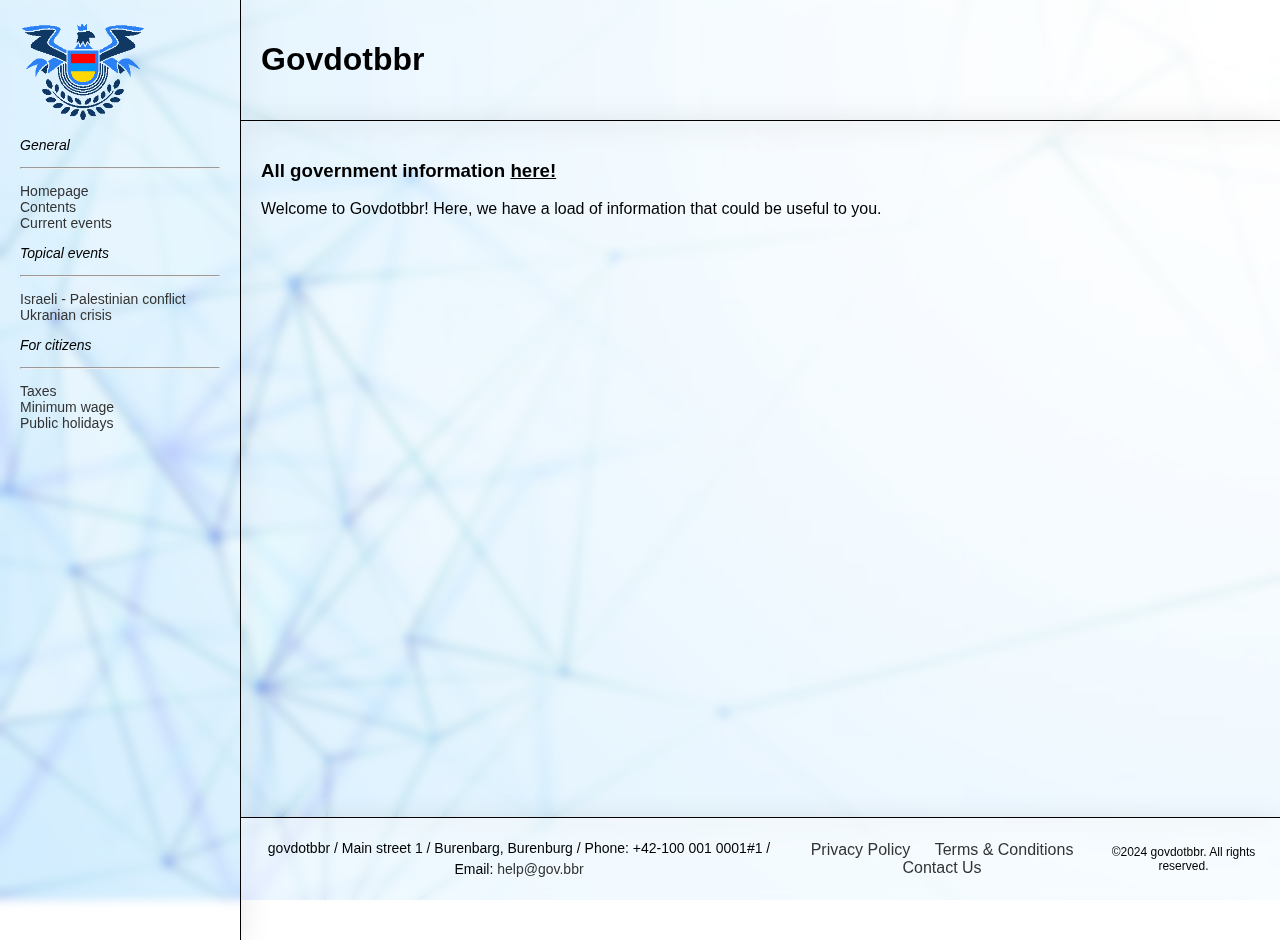
<file: website/index.html>
<!DOCTYPE html>
<html lang="en">
<head>
    <meta charset="UTF-8">
    <meta name="viewport" content="width=device-width, initial-scale=1.0">
    <title>Govdotbbr</title>
    <link rel="stylesheet" href="style.css">
    <link rel="icon" type="image/x-icon" href="images/favicon.ico">
</head>
<body class="page">
    <div id="nav-container"></div>
    <section>
    <header>
        <div class="menu-toggle">&#9776;</div>
        <h1>Govdotbbr</h1>
    </header>
    <article>
        <h3>All government information <u>here!</u></h3>
        <p>Welcome to Govdotbbr! Here, we have a load of information that could be useful to you.</p>
    </article>
    <footer>
        <div class="container">
            <div class="contact-info">
                <p>govdotbbr / Main street 1 / Burenbarg, Burenburg / Phone: +42-100 001 0001#1 / Email: <a href="mailto:help@gov.bbr">help@gov.bbr</a>
                </p>
            </div>
        </div>
        <div class="footer-links">
            <ul>
                <li><a href="privacy.html">Privacy Policy</a></li>
                <li><a href="terms.html">Terms & Conditions</a></li>
                <li><a href="contact.html">Contact Us</a></li>
            </ul>
        </div>
        <div class="copyright"><p>&copy;<span id="year">2024</span> govdotbbr. All rights reserved.</p></div>
    </footer>
  </section>
  <script src="script.js"></script>
</body>
</html>
</file>
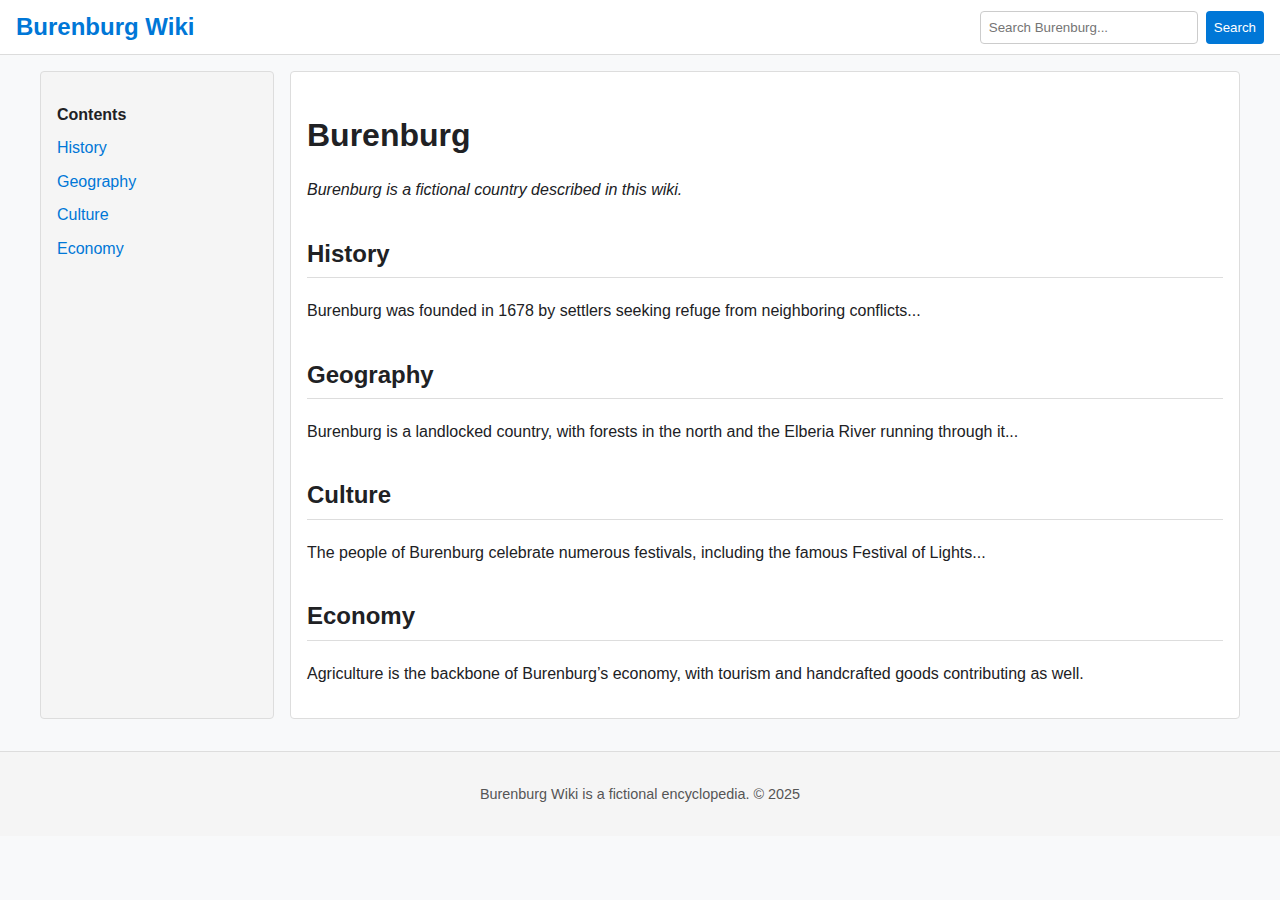
<file: wiki/index.html>
<!DOCTYPE html>
<html lang="en">
<head>
    <meta charset="UTF-8">
    <meta name="viewport" content="width=device-width, initial-scale=1.0">
    <title>Burenburg - Wikipedia</title>
    <link rel="stylesheet" href="styles.css">
</head>
<body>
    <header id="top-header">
        <div class="header-content">
            <a href="#" id="wiki-logo">Burenburg Wiki</a>
            <div class="search-container">
                <input type="text" placeholder="Search Burenburg..." id="search-box">
                <button id="search-button">Search</button>
            </div>
        </div>
    </header>

    <div class="layout">
        <aside class="sidebar">
            <h2>Contents</h2>
            <ul>
                <li><a href="#history">History</a></li>
                <li><a href="#geography">Geography</a></li>
                <li><a href="#culture">Culture</a></li>
                <li><a href="#economy">Economy</a></li>
            </ul>
        </aside>

        <main class="content">
            <h1>Burenburg</h1>
            <p><i>Burenburg is a fictional country described in this wiki.</i></p>
            
            <section id="history">
                <h2>History</h2>
                <p>Burenburg was founded in 1678 by settlers seeking refuge from neighboring conflicts...</p>
            </section>

            <section id="geography">
                <h2>Geography</h2>
                <p>Burenburg is a landlocked country, with forests in the north and the Elberia River running through it...</p>
            </section>

            <section id="culture">
                <h2>Culture</h2>
                <p>The people of Burenburg celebrate numerous festivals, including the famous Festival of Lights...</p>
            </section>

            <section id="economy">
                <h2>Economy</h2>
                <p>Agriculture is the backbone of Burenburg’s economy, with tourism and handcrafted goods contributing as well.</p>
            </section>
        </main>
    </div>

    <footer>
        <p>Burenburg Wiki is a fictional encyclopedia. &copy; 2025</p>
    </footer>
</body>
</html>
</file>
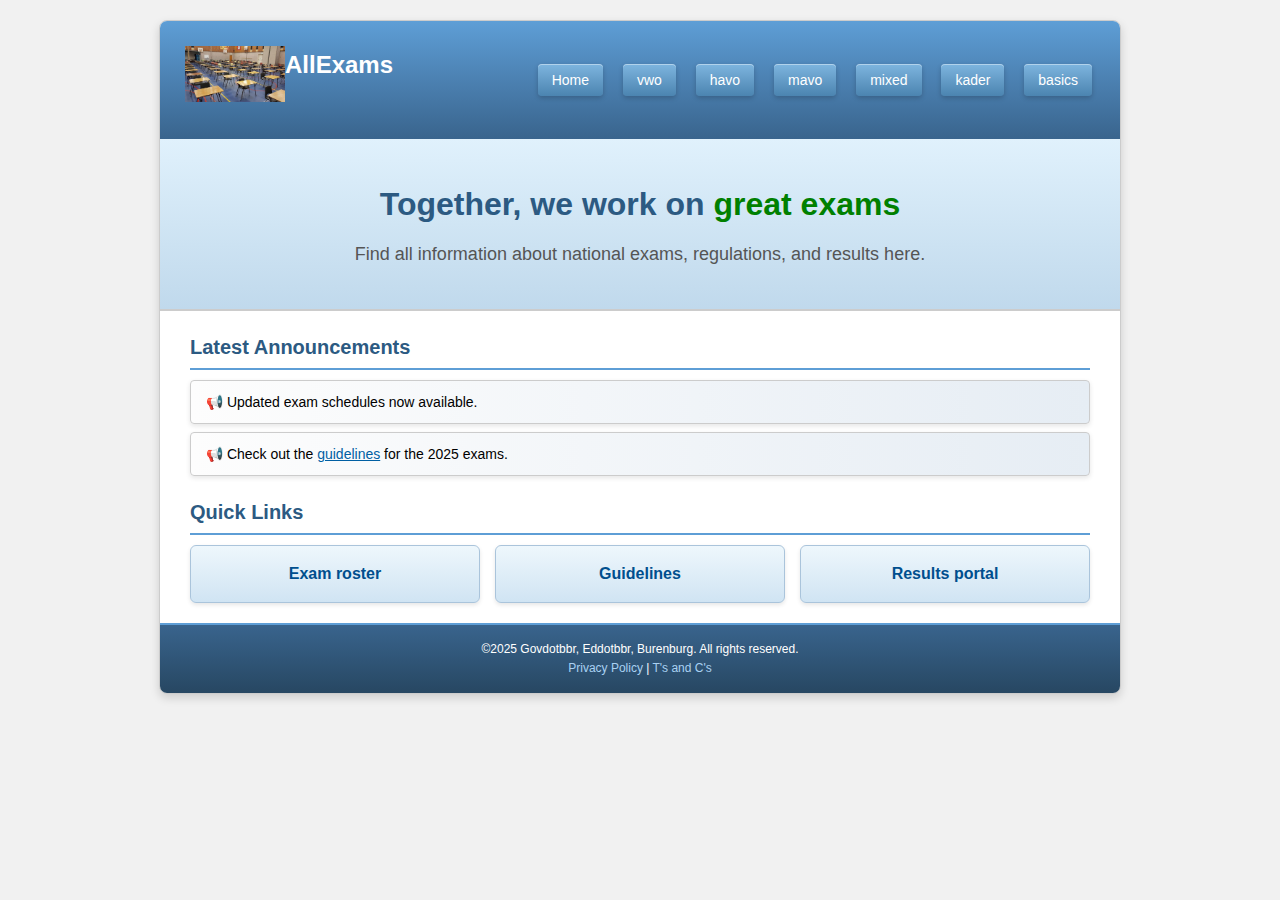
<file: eddotbbr/allexams/index.html>
<!DOCTYPE html>
<html lang="en">
<head>
    <meta charset="UTF-8">
    <meta name="viewport" content="width=device-width, initial-scale=1.0">
    <meta name="description" content="Burenburg Examination Portal">
    <title>AllExams</title>
    <link rel="stylesheet" href="style.css">
</head>
<body>
    <div class="container">
        <header class="header">
            <div class="logo"><a href="index.html"><img src="logo.png" width="100px"></a>AllExams</div>
            <nav class="navbar">
                <a href="index.html">Home</a>
                <a href="vwo.html">vwo</a>
                <a href="havo.html">havo</a>
                <a href="mavo.html">mavo</a>
                <a href="mixed.html">mixed</a>
                <a href="kader.html">kader</a>
                <a href="basics.html">basics</a>
            </nav>
        </header>
        <div class="hero">
            <h1>Together, we work on <b style="color: green;">great exams</b></h1>
            <p>Find all information about national exams, regulations, and results here.</p>
        </div>

        <main>
            <section id="announcements">
                <h2>Latest Announcements</h2>
                <ul>
                    <li>📢 Updated exam schedules now available.</li>
                    <li>📢 Check out the <a href="guidelines.html">guidelines</a> for the 2025 exams.</li>
                </ul>
            </section>

            <section id="quick-links">
                <h2>Quick Links</h2>
                <div class="link-boxes">
                    <div class="link-box"><a href="schedule.html">Exam roster</a></div>
                    <div class="link-box"><a href="guidelines.html">Guidelines</a></div>
                    <div class="link-box"><a href="results.html">Results portal</a></div>
                </div>
            </section>
        </main>
        <footer>
            <p>©2025 Govdotbbr, Eddotbbr, Burenburg. All rights reserved.</p>
            <p><a href="privacy.html">Privacy Policy</a> | <a href="#terms">T's and C's</a></p>
        </footer>
    </div>
</body>
</html>
</file>
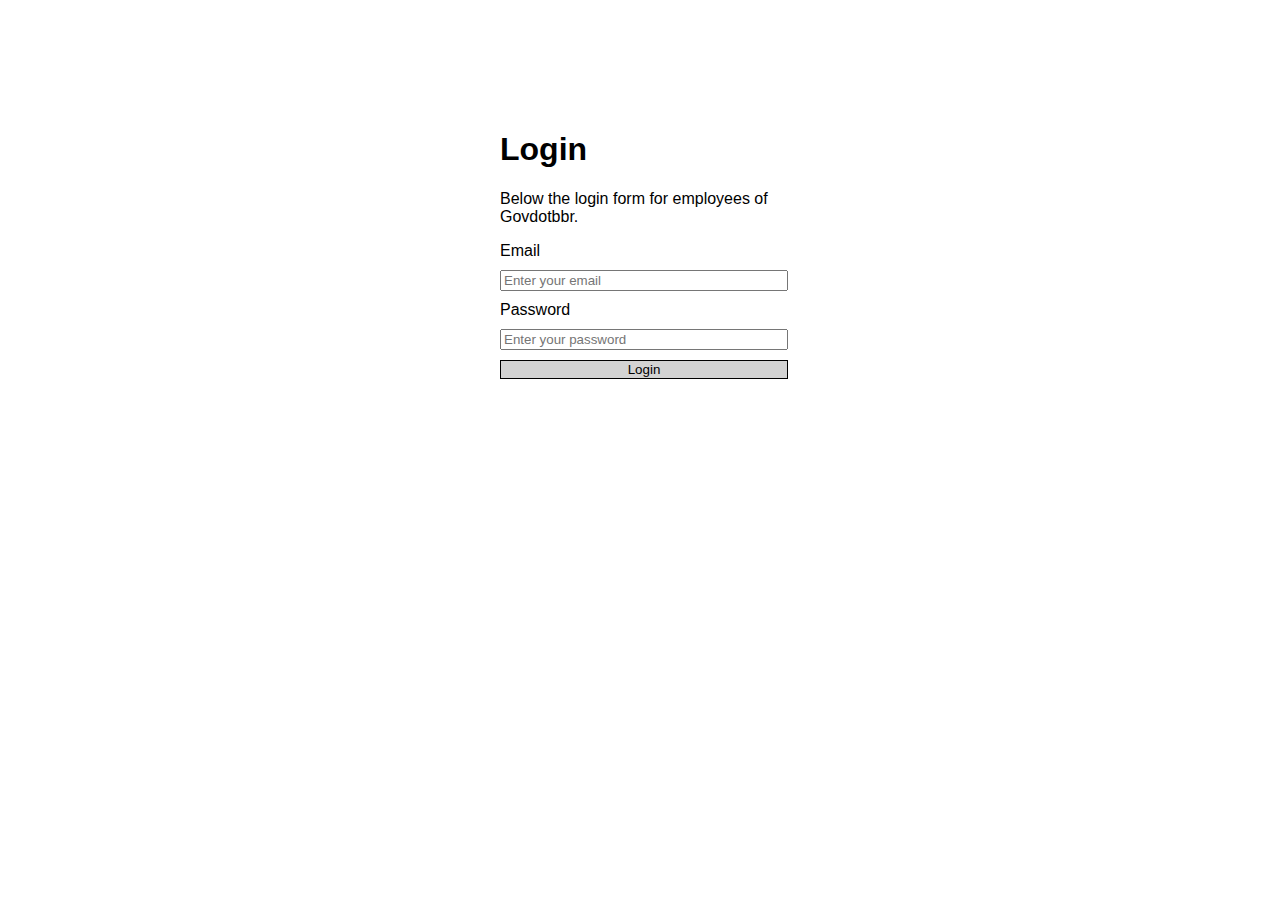
<file: website/portal/index.html>
<!DOCTYPE html>
<html lang="en">
<head>
    <meta charset="UTF-8">
    <meta name="viewport" content="width=device-width, initial-scale=1.0">
    <title>Login / Portal / Govdotbbr</title>
    <link rel="stylesheet" href="login.css">
    <link rel="icon" href="SharePoint_2013_23472.ico" type="image/x-icon">
</head>
<body>
    <div class="login-container">
        <h1>Login</h1>
        <p>Below the login form for employees of Govdotbbr.</p>
        <form id="loginForm">
            <label for="email">Email</label>
            <input type="text" id="email" name="email" placeholder="Enter your email" required>
            
            <label for="password">Password</label>
            <input type="password" id="password" name="password" placeholder="Enter your password" required>
            
            <button type="submit">Login</button>
            <p id="errorMessage"></p>
        </form>
    </div>

    <script>
        const form = document.getElementById('loginForm');
        const errorMessage = document.getElementById('errorMessage');

        form.addEventListener('submit', function(event) {
            event.preventDefault(); // Prevent form submission

            const email = document.getElementById('email').value;
            const password = document.getElementById('password').value;

            if (email === 'dgray@gov.bbr' && password === 'DanielG1!') {
                window.location.href = 'index1.html'; // Redirect to portal
            } else {
                errorMessage.textContent = 'Invalid email or password!';
            }
        });
    </script>
</body>
</html>
</file>
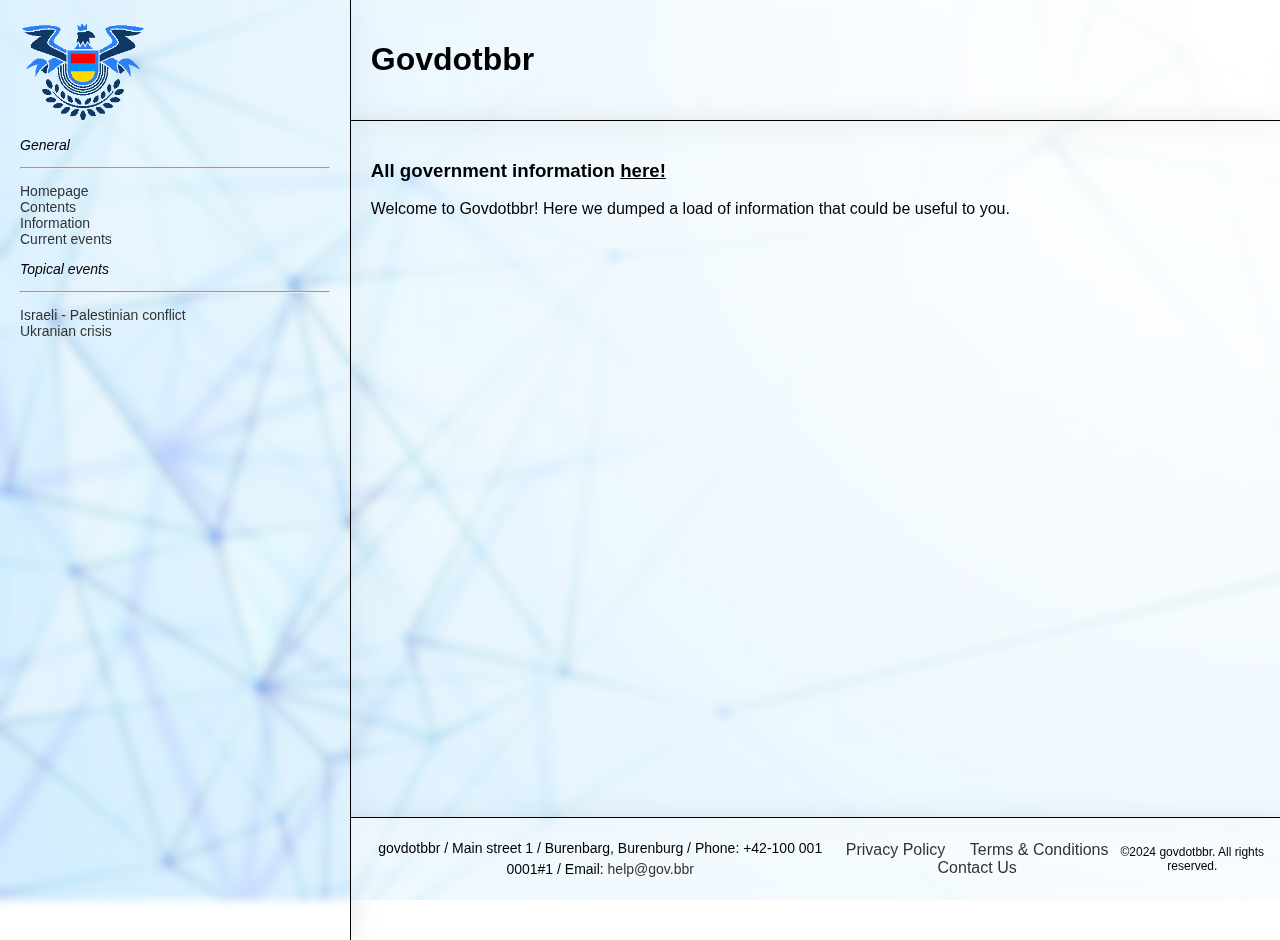
<file: website/contents.html>
<!DOCTYPE html>
<html lang="en">
<head>
    <meta charset="UTF-8">
    <meta name="viewport" content="width=device-width, initial-scale=1.0">
    <title>Contents - Govdotbbr</title>
    <link rel="stylesheet" href="style.css">
    <link rel="icon" type="image/x-icon" href="images/favicon.ico">
</head>
<body class="page">
  <nav id="nav">
    <a href="index.html"><img src="images/icon.png" width="126" height="100"></a>
    <div class="navsec">
        <p>General</p>
        <hr>
    </div>
    <ul>
        <li><a href="index.html">Homepage</a></li>
        <li><a href="contents.html">Contents</a></li>
        <li><a href="info.html">Information</a></li>
        <li><a href="events.html">Current events</a></li>
    </ul>
    <div class="navsec">
        <p>Topical events</p>
        <hr>
    </div>
    <ul>
        <li><a href="topicalevents/israelpalestine.html">Israeli - Palestinian conflict</a></li>
        <li><a href="topicalevents/ukrainerussia.html">Ukranian crisis</a></li>
    </ul>
  </nav>
  <section>
    <header>
        <div class="menu-toggle">&#9776;</div>
        <h1>Govdotbbr</h1>
    </header>
    <article>
        <h3>All government information <u>here!</u></h3>
        <p>Welcome to Govdotbbr! Here we dumped a load of information that could be useful to you.</p>
    </article>
    <footer>
        <div class="container">
            <div class="contact-info">
                <p>govdotbbr / Main street 1 / Burenbarg, Burenburg / Phone: +42-100 001 0001#1 / Email: <a href="mailto:help@gov.bbr">help@gov.bbr</a>
                </p>
            </div>
        </div>
        <div class="footer-links">
            <ul>
                <li><a href="privacy.html">Privacy Policy</a></li>
                <li><a href="terms.html">Terms & Conditions</a></li>
                <li><a href="contact.html">Contact Us</a></li>
            </ul>
        </div>
        <div class="copyright"><p>&copy;<span id="year">2024</span> govdotbbr. All rights reserved.</p></div>
    </footer>
  </section>
  <script src="script.js"></script>
</body>
</html>
</file>
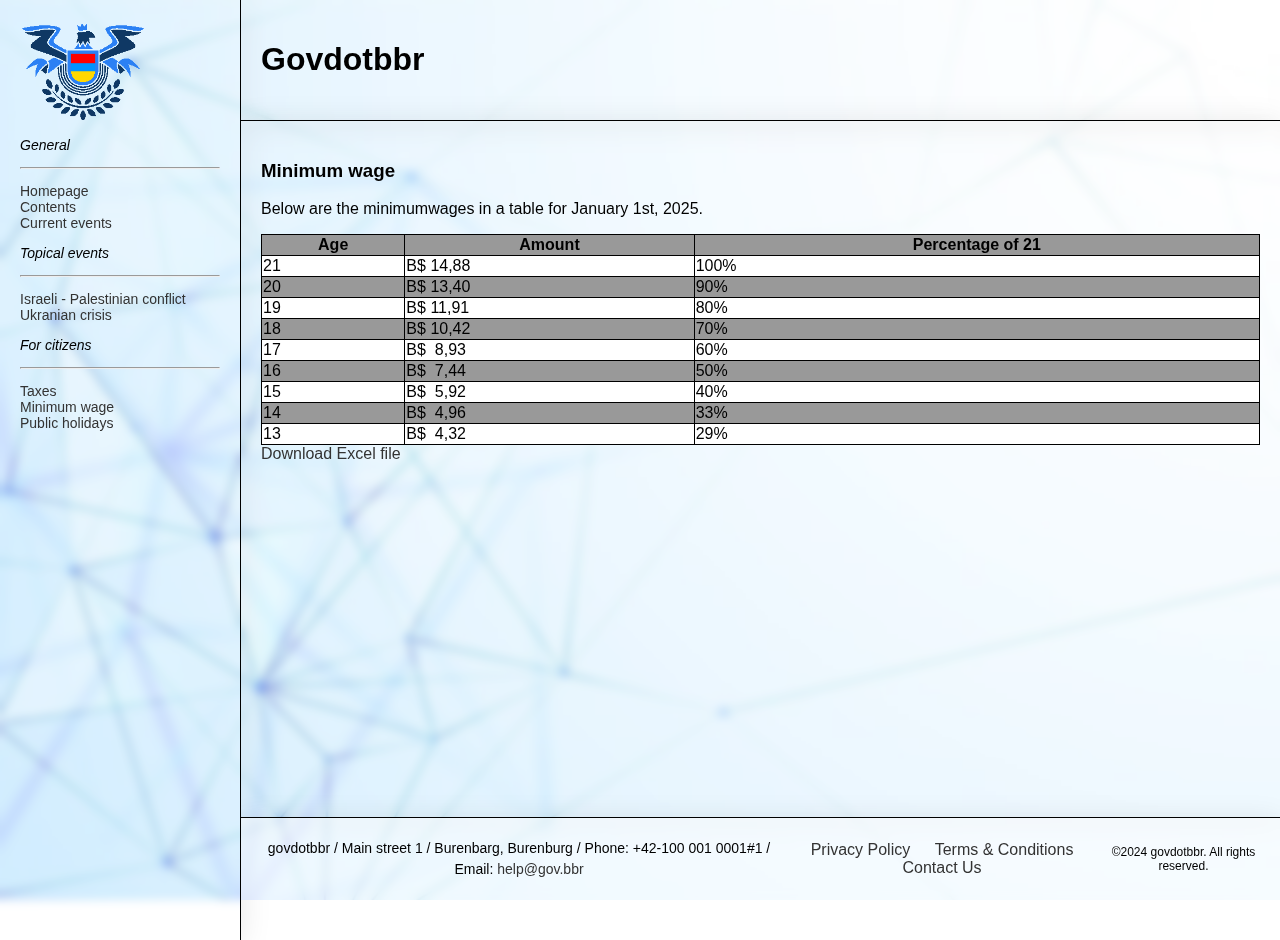
<file: website/minimumwage.html>
<!DOCTYPE html>
<html lang="en">
<head>
    <meta charset="UTF-8">
    <meta name="viewport" content="width=device-width, initial-scale=1.0">
    <title>Minimum wage / Govdotbbr</title>
    <link rel="stylesheet" href="style.css">
    <link rel="icon" type="image/x-icon" href="images/favicon.ico">
</head>
<body class="page">
  <div id="nav-container"></div>
  <section>
    <header>
        <div class="menu-toggle">&#9776;</div>
        <h1>Govdotbbr</h1>
    </header>
    <article>
        <h3>Minimum wage</h3>
        <p>Below are the minimumwages in a table for January 1st, 2025.</p>
        <table><thead>
            <tr>
              <th>Age</th>
              <th>Amount</th>
              <th>Percentage of 21</th>
            </tr></thead>
          <tbody>
            <tr>
              <td>21</td>
              <td>B$&nbsp;14,88 </td>
              <td>100%</td>
            </tr>
            <tr>
              <td>20</td>
              <td>B$&nbsp;13,40 </td>
              <td>90%</td>
            </tr>
            <tr>
              <td>19</td>
              <td>B$&nbsp;11,91 </td>
              <td>80%</td>
            </tr>
            <tr>
              <td>18</td>
              <td>B$&nbsp;10,42 </td>
              <td>70%</td>
            </tr>
            <tr>
              <td>17</td>
              <td>B$&nbsp;&nbsp;8,93 </td>
              <td>60%</td>
            </tr>
            <tr>
              <td>16</td>
              <td>B$&nbsp;&nbsp;7,44 </td>
              <td>50%</td>
            </tr>
            <tr>
              <td>15</td>
              <td>B$&nbsp;&nbsp;5,92 </td>
              <td>40%</td>
            </tr>
            <tr>
              <td>14</td>
              <td>B$&nbsp;&nbsp;4,96 </td>
              <td>33%</td>
            </tr>
            <tr>
              <td>13</td>
              <td>B$&nbsp;&nbsp;4,32 </td>
              <td>29%</td>
            </tr>
          </tbody>
          </table>
          <a href="../minwage.xlsx" download>Download Excel file</a>
    </article>
    <footer>
        <div class="container">
            <div class="contact-info">
                <p>govdotbbr / Main street 1 / Burenbarg, Burenburg / Phone: +42-100 001 0001#1 / Email: <a href="mailto:help@gov.bbr">help@gov.bbr</a>
                </p>
            </div>
        </div>
        <div class="footer-links">
            <ul>
                <li><a href="privacy.html">Privacy Policy</a></li>
                <li><a href="terms.html">Terms & Conditions</a></li>
                <li><a href="contact.html">Contact Us</a></li>
            </ul>
        </div>
        <div class="copyright"><p>&copy;<span id="year">2024</span> govdotbbr. All rights reserved.</p></div>
    </footer>
  </section>
  <script src="script.js"></script>
</body>
</html>
</file>
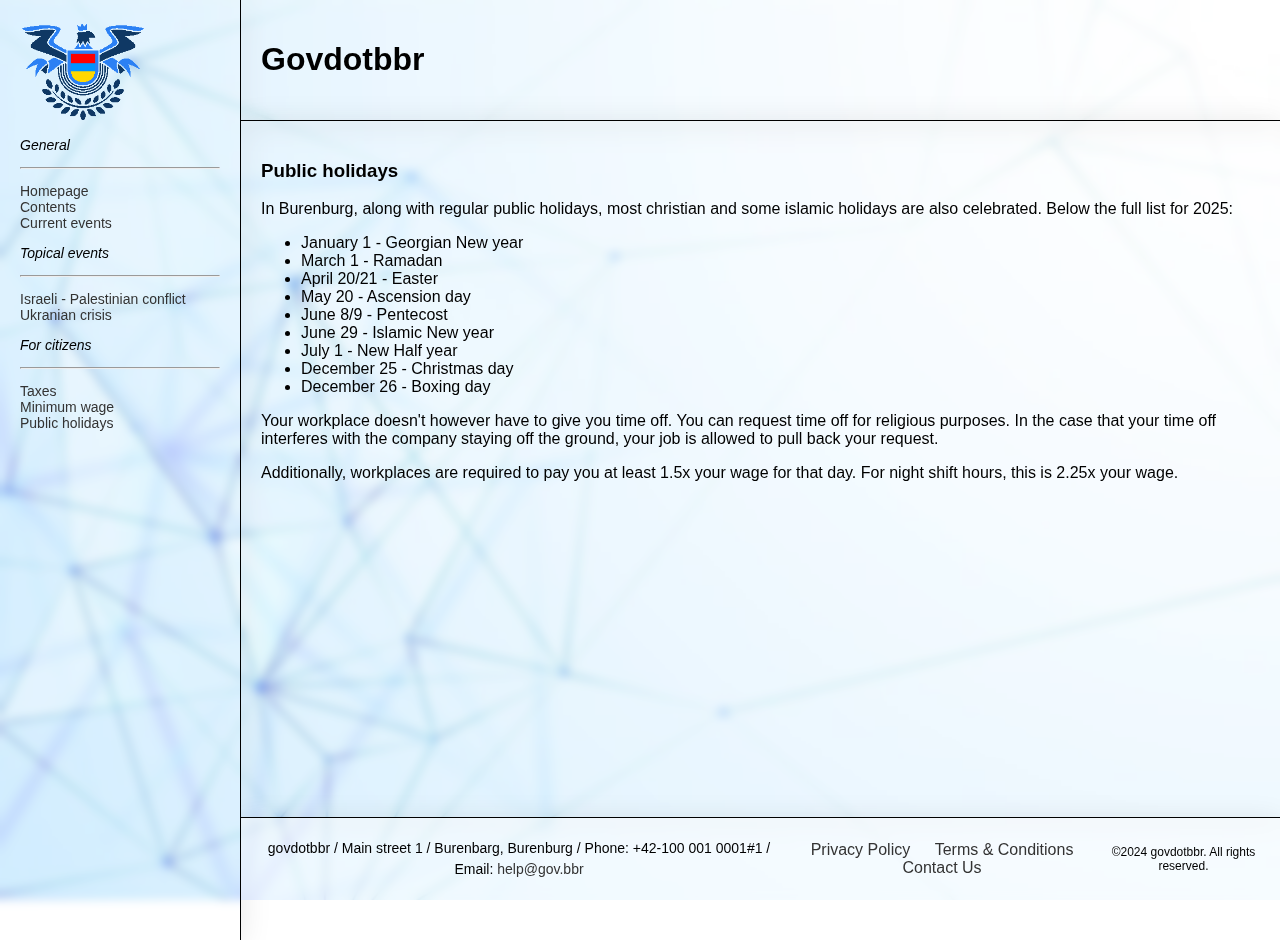
<file: website/publicholidays.html>
<!DOCTYPE html>
<html lang="en">
<head>
    <meta charset="UTF-8">
    <meta name="viewport" content="width=device-width, initial-scale=1.0">
    <title>Public holidays / Govdotbbr</title>
    <link rel="stylesheet" href="style.css">
    <link rel="icon" type="image/x-icon" href="images/favicon.ico">
</head>
<body class="page">
    <div id="nav-container"></div>
    <section>
    <header>
        <div class="menu-toggle">&#9776;</div>
        <h1>Govdotbbr</h1>
    </header>
    <article>
        <h3>Public holidays</h3>
        <p>In Burenburg, along with regular public holidays, most christian and some islamic holidays are also celebrated. Below the full list for 2025:</p>
        <ul>
            <li>January 1 - Georgian New year</li>
            <li>March 1 - Ramadan</li>
            <li>April 20/21 - Easter</li>
            <li>May 20 - Ascension day</li>
            <li>June 8/9 - Pentecost</li>
            <li>June 29 - Islamic New year</li>
            <li>July 1 - New Half year</li>
            <li>December 25 - Christmas day</li>
            <li>December 26 - Boxing day</li>
        </ul>
        <p>Your workplace doesn't however have to give you time off. You can request time off for religious purposes. In the case that your time off interferes with the company staying off the ground, your job is allowed to pull back your request.</p>
        <p>Additionally, workplaces are required to pay you at least 1.5x your wage for that day. For night shift hours, this is 2.25x your wage.</p>
    </article>
    <footer>
        <div class="container">
            <div class="contact-info">
                <p>govdotbbr / Main street 1 / Burenbarg, Burenburg / Phone: +42-100 001 0001#1 / Email: <a href="mailto:help@gov.bbr">help@gov.bbr</a>
                </p>
            </div>
        </div>
        <div class="footer-links">
            <ul>
                <li><a href="privacy.html">Privacy Policy</a></li>
                <li><a href="terms.html">Terms & Conditions</a></li>
                <li><a href="contact.html">Contact Us</a></li>
            </ul>
        </div>
        <div class="copyright"><p>&copy;<span id="year">2024</span> govdotbbr. All rights reserved.</p></div>
    </footer>
  </section>
  <script src="script.js"></script>
</body>
</html>
</file>
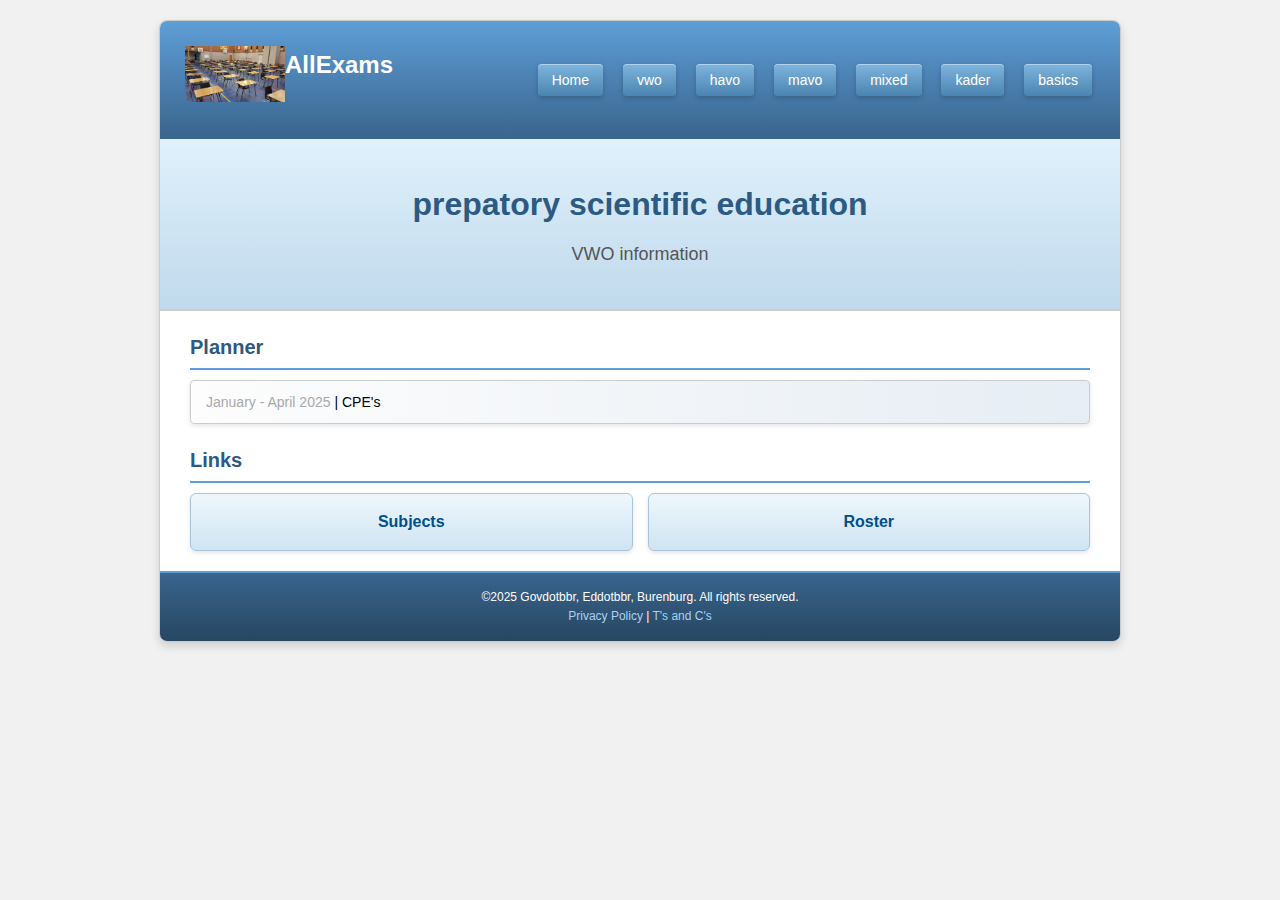
<file: eddotbbr/allexams/vwo.html>
<!DOCTYPE html>
<html lang="en">
<head>
    <meta charset="UTF-8">
    <meta name="viewport" content="width=device-width, initial-scale=1.0">
    <meta name="description" content="Burenburg Examination Portal">
    <title>vwo | AllExams</title>
    <link rel="stylesheet" href="style.css">
</head>
<body>
    <div class="container">
        <header class="header">
            <div class="logo"><a href="index.html"><img src="logo.png" width="100px"></a>AllExams</div>
            <nav class="navbar">
                <a href="index.html">Home</a>
                <a href="vwo.html">vwo</a>
                <a href="havo.html">havo</a>
                <a href="mavo.html">mavo</a>
                <a href="mixed.html">mixed</a>
                <a href="kader.html">kader</a>
                <a href="basics.html">basics</a>
            </nav>
        </header>
        <div class="hero">
            <h1>prepatory scientific education</h1>
            <p>VWO information</p>
        </div>

        <main>
            <section id="announcements">
                <h2>Planner</h2>
                <ul>
                    <li><span style="color: darkgrey;">January - April 2025 </span>| CPE's</li>
                </ul>
            </section>

            <section id="quick-links">
                <h2>Links</h2>
                <div class="link-boxes">
                    <div class="link-box"><a href="vwo/subjects.html">Subjects</a></div>
                    <div class="link-box"><a href="vwo/roster.html">Roster</a></div>
                </div>
            </section>
        </main>
        <footer>
            <p>©2025 Govdotbbr, Eddotbbr, Burenburg. All rights reserved.</p>
            <p><a href="privacy.html">Privacy Policy</a> | <a href="#terms">T's and C's</a></p>
        </footer>
    </div>
</body>
</html>
</file>
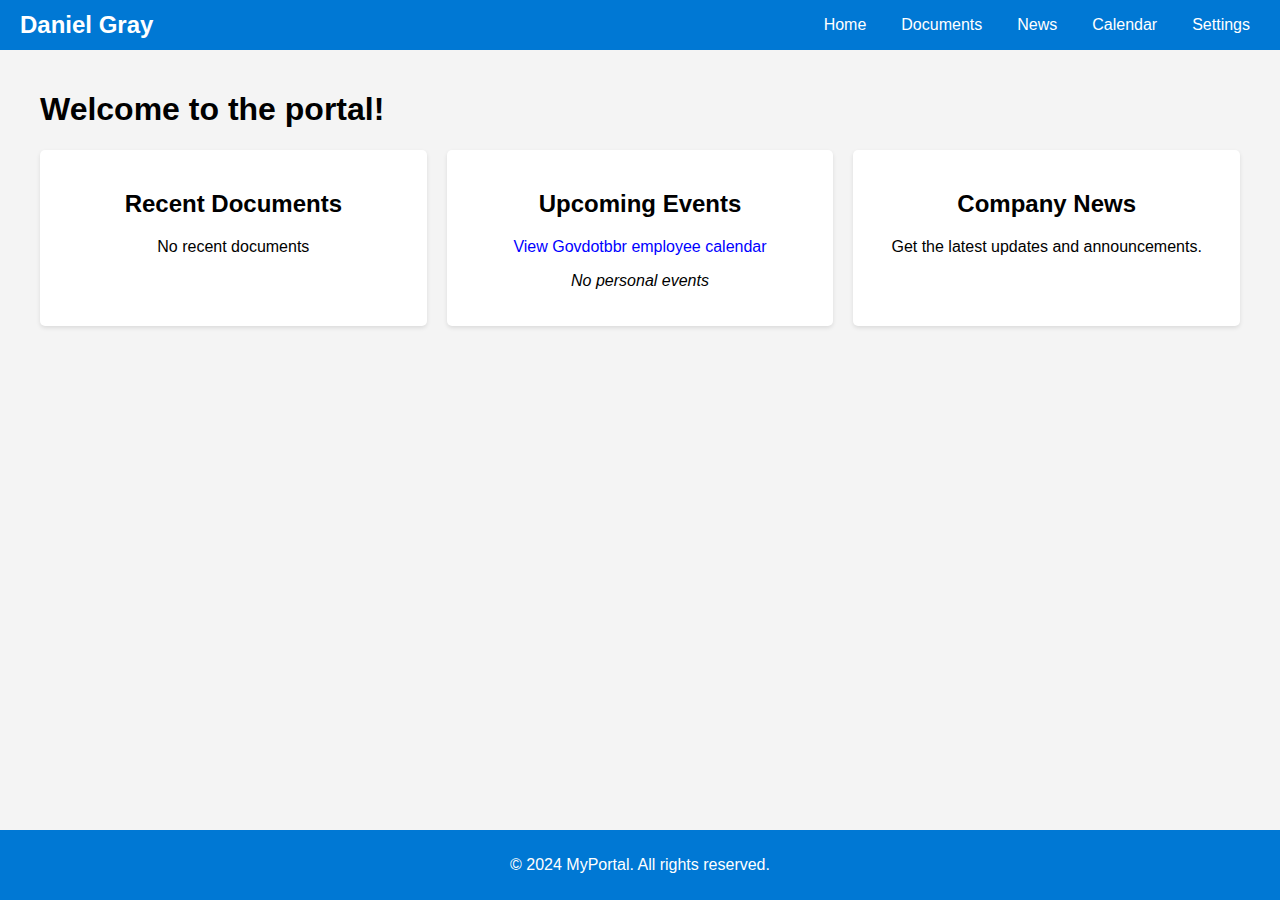
<file: website/portal/index1.html>
<!DOCTYPE html>
<html lang="en">
<head>
    <meta charset="UTF-8">
    <meta name="viewport" content="width=device-width, initial-scale=1.0">
    <meta name="description" content="Local portal for govdotbbr employees">
    <meta name="author" content="Govdotbbr">
    <title>MyPortal</title>
    <link rel="stylesheet" href="style.css">
    <link rel="icon" href="SharePoint_2013_23472.ico" type="image/x-icon">
</head>
<body>
    <header>
        <div class="logo">Daniel Gray</div>
        <nav>
            <ul>
                <li><a href="#">Home</a></li>
                <li><a href="#">Documents</a></li>
                <li><a href="#">News</a></li>
                <li><a href="#">Calendar</a></li>
                <li><a href="#">Settings</a></li>
            </ul>
        </nav>
        <div class="hamburger" id="hamburger">&#9776;</div>
    </header>
    <div class="container">
        <main>
            <h1>Welcome to the portal!</h1>
            <section class="cards">
                <div class="card">
                    <h2>Recent Documents</h2>
                    <p>No recent documents</p>
                </div>
                <div class="card">
                    <h2>Upcoming Events</h2>
                    <p><a href="calendar.html">View Govdotbbr employee calendar</a></p>
                    <p><i>No personal events</i></p>
                </div>
                <div class="card">
                    <h2>Company News</h2>
                    <p>Get the latest updates and announcements.</p>
                </div>
            </section>
        </main>
    </div>
    <footer>
        <p>&copy; 2024 MyPortal. All rights reserved.</p>
    </footer>

    <script>
        const hamburger = document.getElementById('hamburger');
        const nav = document.querySelector('header nav');

        hamburger.addEventListener('click', () => {
            nav.classList.toggle('active');
        });
    </script>
</body>
</html>
</file>
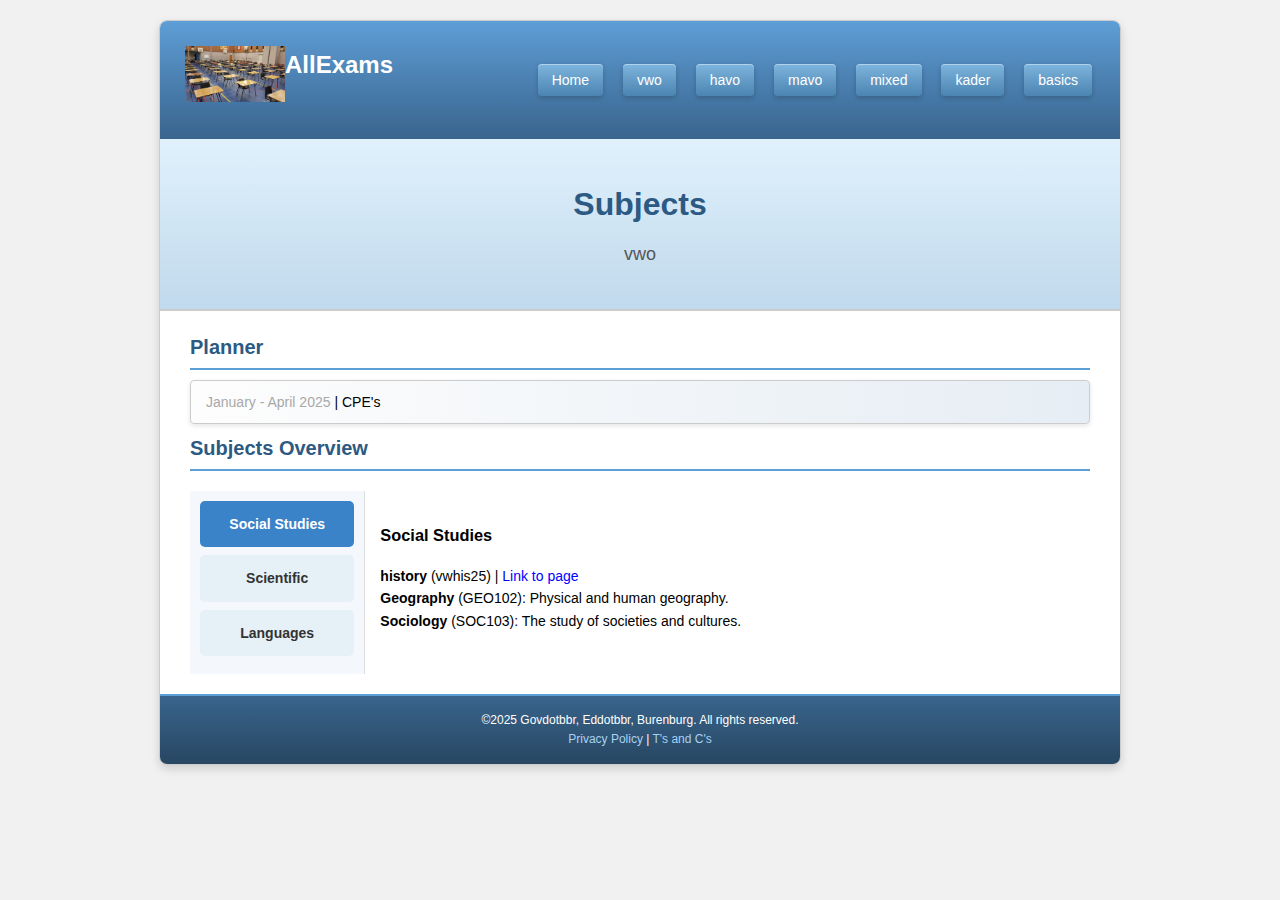
<file: eddotbbr/allexams/vwo/subjects.html>
<!DOCTYPE html>
<html lang="en">
<head>
    <meta charset="UTF-8">
    <meta name="viewport" content="width=device-width, initial-scale=1.0">
    <meta name="description" content="Burenburg Examination Portal">
    <title>Subjects vwo | AllExams</title>
    <link rel="stylesheet" href="../style.css">
</head>
<body>
    <div class="container">
        <header class="header">
            <div class="logo"><a href="../index.html"><img src="../logo.png" width="100px"></a>AllExams</div>
            <nav class="navbar">
                <a href="../index.html">Home</a>
                <a href="../vwo.html">vwo</a>
                <a href="../havo.html">havo</a>
                <a href="../mavo.html">mavo</a>
                <a href="../mixed.html">mixed</a>
                <a href="../kader.html">kader</a>
                <a href="../basics.html">basics</a>
            </nav>
        </header>
        <div class="hero">
            <h1>Subjects</h1>
            <p>vwo</p>
        </div>

        <main>
            <section id="announcements">
                <h2>Planner</h2>
                <ul>
                    <li><span style="color: darkgrey;">January - April 2025 </span>| CPE's</li>
                </ul>
            </section>
            <section id="subjects">
                <section id="subjects">
                    <h2>Subjects Overview</h2>
                    <div class="tabs-container">
                        <div class="tabs">
                            <div class="tab" data-tab="social">Social Studies</div>
                            <div class="tab" data-tab="scientific">Scientific</div>
                            <div class="tab" data-tab="languages">Languages</div>
                        </div>
                        <div class="tab-content">
                            <div id="social" class="tab-content-section">
                                <h3>Social Studies</h3>
                                <ul>
                                    <li><strong>history</strong> (vwhis25) | <a href="history25.html">Link to page</a></li>
                                    <li><strong>Geography</strong> (GEO102): Physical and human geography.</li>
                                    <li><strong>Sociology</strong> (SOC103): The study of societies and cultures.</li>
                                </ul>
                            </div>
                            <div id="scientific" class="tab-content-section">
                                <h3>Scientific</h3>
                                <ul>
                                    <li><strong>Mathematics</strong> (MAT201): Advanced calculus and algebra.</li>
                                    <li><strong>Physics</strong> (PHY202): Mechanics, thermodynamics, and waves.</li>
                                    <li><strong>Chemistry</strong> (CHE203): Organic and inorganic chemistry.</li>
                                </ul>
                            </div>
                            <div id="languages" class="tab-content-section">
                                <h3>Languages</h3>
                                <ul>
                                    <li><strong>English</strong> (ENG301): Literature and language skills.</li>
                                    <li><strong>French</strong> (FRE302): Basic to advanced French language.</li>
                                    <li><strong>German</strong> (GER303): Grammar and communication.</li>
                                </ul>
                            </div>
                        </div>
                    </div>
                </section>                       
        </main>
        <footer>
            <p>©2025 Govdotbbr, Eddotbbr, Burenburg. All rights reserved.</p>
            <p><a href="../privacy.html">Privacy Policy</a> | <a href="../#terms">T's and C's</a></p>
        </footer>
    </div>
    <script>
        // Add event listeners to tabs
        const tabs = document.querySelectorAll('.tab');
        const tabContents = document.querySelectorAll('.tab-content-section');
    
        tabs.forEach(tab => {
            tab.addEventListener('click', () => {
                // Deactivate all tabs and content sections
                tabs.forEach(t => t.classList.remove('active'));
                tabContents.forEach(content => content.classList.remove('active'));
    
                // Activate the clicked tab and corresponding content section
                tab.classList.add('active');
                const tabContentId = tab.getAttribute('data-tab');
                document.getElementById(tabContentId).classList.add('active');
            });
        });
    
        // Set the first tab and content as active by default
        tabs[0].classList.add('active');
        tabContents[0].classList.add('active');
    </script>
    
</body>
</html>
</file>
<file: website/style.css>
body {
  font-family: Verdana, sans-serif;
  margin: 0;
  padding: 0;
  background: url(images/background.png) no-repeat center center fixed;
  background-size: cover;
  height: 100vh;
  overflow-x: hidden;
}
.page {
  display: flex;
  flex-direction: row;
  height: 100vh;
}
section {
  display: flex;
  flex-direction: column;
  flex-grow: 1;
  overflow-y: auto;
  flex: 3;
}
header {
  padding: 20px;
  background: rgba(255, 255, 255, 0.4);
  box-shadow: 0 4px 30px rgba(0, 0, 0, 0.1);
  backdrop-filter: blur(5px);
  -webkit-backdrop-filter: blur(5px);
}

article {
  padding: 20px;
  background: rgba(255, 255, 255, 0.4);
  box-shadow: 0 4px 30px rgba(0, 0, 0, 0.1);
  backdrop-filter: blur(5px);
  -webkit-backdrop-filter: blur(5px);
  border-top: 1px solid black;
  flex-grow: 1;
}

footer {
  padding: 15px;
  background: rgba(255, 255, 255, 0.7);
  box-shadow: 0 4px 30px rgba(0, 0, 0, 0.1);
  backdrop-filter: blur(5px);
  -webkit-backdrop-filter: blur(5px);
  border-top: 1px solid black;
  text-align: center;
  max-height: 20%;
  display: flex;
  justify-content: space-between;
  align-items: center;
}

.contact-info p {
  margin: 0;
  font-size: 14px;
  line-height: 1.5;
}

.footer-links ul {
  list-style: none;
  padding: 0;
  margin: 0;
}

.footer-links li {
  display: inline;
}

.footer-links a {
  text-decoration: none;
  color: #333;
  margin: 0 10px;
}

.copyright {
  font-size: 12px;
}
nav {
  flex: 1;
  max-width: 25%;
  min-width: 200px;
  padding: 20px;
  background: rgba(255, 255, 255, 0.4);
  box-shadow: 0 4px 30px rgba(0, 0, 0, 0.1);
  backdrop-filter: blur(5px);
  -webkit-backdrop-filter: blur(5px);
  border-right: 1px solid black;
  overflow-y: auto;
  font-size: 14px;
  height: 100vh;
}
nav ul {
  list-style: none;
  padding: 0;
}

a {
  text-decoration: none;
  color: #333;
}

a:hover {
  text-decoration: underline;
  color: black;
}

a:active {
  border: 2px dotted black;
}

.navsec {
  font-style: italic;
}

.menu-toggle {
  display: none;
  cursor: pointer;
}

@media screen and (max-width: 700px) {
  .menu-toggle {
    display: block;
    position: absolute;
    top: 20px;
    right: 20px;
    font-size: 20px;
  }

  nav {
    display: none;
    position: fixed;
    top: 0;
    left: 0;
    width: 80%;
    height: 100%;
    background: rgba(255, 255, 255, 0.4);
    box-shadow: 0 4px 30px rgba(0, 0, 0, 0.1);
    backdrop-filter: blur(5px);
    -webkit-backdrop-filter: blur(5px);
    border-right: 1px solid black;
    z-index: 1000;
  }

  body.menu-active nav {
    display: block;
  }

  nav ul {
    padding: 20px;
    margin: 0;
  }

  nav li {
    margin-bottom: 10px;
  }

  nav a {
    color: blue;
  }

  nav a:hover {
    text-decoration: underline;
  }
}

table {
  width: 100%;
  border-collapse: collapse;
  border: 1px solid black;
  background-color: #999;
}

td, th {
  border: 1px solid black;
}

tbody tr:nth-child(odd) {
  background-color: white;
  color: black;
}
</file>
<file: wiki/styles.css>
/* General Styles */
body {
    font-family: "Verdana", sans-serif;
    line-height: 1.6;
    background-color: #f8f9fa;
    margin: 0;
    padding: 0;
    color: #202124;
}

/* Header */
#top-header {
    background-color: #ffffff;
    border-bottom: 1px solid #dcdcdc;
    padding: 0.5rem 1rem;
}

.header-content {
    display: flex;
    justify-content: space-between;
    align-items: center;
}

#wiki-logo {
    font-size: 1.5rem;
    font-weight: bold;
    text-decoration: none;
    color: #0077d7;
}

.search-container {
    display: flex;
    gap: 0.5rem;
}

#search-box {
    width: 200px;
    padding: 0.5rem;
    border: 1px solid #ccc;
    border-radius: 4px;
}

#search-button {
    padding: 0.5rem;
    border: none;
    background-color: #0077d7;
    color: white;
    border-radius: 4px;
    cursor: pointer;
}

#search-button:hover {
    background-color: #005bb5;
}

/* Layout */
.layout {
    display: flex;
    max-width: 1200px;
    margin: 0 auto;
    padding: 1rem;
}

/* Sidebar */
.sidebar {
    width: 200px;
    padding: 1rem;
    background-color: #f5f5f5;
    border: 1px solid #ddd;
    border-radius: 4px;
    margin-right: 1rem;
}

.sidebar h2 {
    font-size: 1rem;
    margin-bottom: 0.5rem;
}

.sidebar ul {
    list-style: none;
    padding: 0;
    margin: 0;
}

.sidebar ul li {
    margin: 0.5rem 0;
}

.sidebar ul li a {
    text-decoration: none;
    color: #0077d7;
}

.sidebar ul li a:hover {
    text-decoration: underline;
}

/* Content */
.content {
    flex: 1;
    background-color: #ffffff;
    padding: 1rem;
    border: 1px solid #ddd;
    border-radius: 4px;
}

.content h1 {
    font-size: 2rem;
    margin-bottom: 0.5rem;
}

.content h2 {
    font-size: 1.5rem;
    border-bottom: 1px solid #ddd;
    margin-top: 2rem;
    padding-bottom: 0.25rem;
}

.content p {
    margin-bottom: 1rem;
}

/* Footer */
footer {
    text-align: center;
    padding: 1rem;
    background-color: #f5f5f5;
    border-top: 1px solid #ddd;
    font-size: 0.9rem;
    color: #555;
    margin-top: 1rem;
}
</file>
<file: website/portal/login.css>
body {
    margin: 0;
    padding: 0;
    font-family: Tahoma, sans-serif;
}
.login-container {
    width: 300px;
    margin: 100px auto;
    padding: 10px;
    box-sizing: border-box;
}
label, input, button {
    display: block;
    width: 100%;
    margin-bottom: 10px;
    cursor: pointer;
}
button {
    width: calc(100% + 8px);
    box-sizing: border-box;
    border-radius: 0;
    border: 1px solid black;
    background-color: lightgrey;
}
button:hover {
    background-color: aliceblue;
    border: 1px solid black;
}
@media (max-width: 400px) {
    .login-container {
        width: 90%;
        margin: 50px auto;
    }
}
</file>
<file: website/portal/style.css>
body {
    margin: 0;
    font-family: Arial, sans-serif;
    background-color: #f4f4f4;
    display: flex;
    flex-direction: column;
    min-height: 100vh;
}
header {
    background-color: #0078d4;
    background-repeat: no-repeat;
    background-size: cover;
    color: white;
    display: flex;
    justify-content: space-between;
    align-items: center;
    padding: 10px 20px;
    position: fixed;
    width: 100%;
    top: 0;
    z-index: 1000;
    box-sizing: border-box;
    height: 50px;
}
header .logo {
    font-size: 1.5em;
    font-weight: bold;
    white-space: nowrap;
}
header nav ul {
    list-style: none;
    display: flex;
    gap: 15px;
    margin: 0;
    padding: 0;
}
header nav ul li a {
    color: white;
    text-decoration: none;
    padding: 5px 10px;
    height: 55px;
}
header nav a:hover {
    background-color: rgb(0, 76, 255);
    text-decoration: none;
}
.hamburger {
    display: none;
    font-size: 30px;
    cursor: pointer;
}
.container {
    margin-top: 50px;
    padding: 20px;
    box-sizing: border-box;
    flex-grow: 1;
}
main {
    max-width: 1200px;
    margin: 0 auto;
}
.cards {
    display: grid;
    grid-template-columns: repeat(auto-fit, minmax(300px, 1fr));
    gap: 20px;
    margin-top: 20px;
}
.card {
    background-color: white;
    padding: 20px;
    border-radius: 5px;
    box-shadow: 0 2px 4px rgba(0, 0, 0, 0.1);
    text-align: center;
}
footer {
    background-color: #0078d4;
    color: white;
    text-align: center;
    padding: 10px 0;
    width: 100%;
}
a {
    color: blue;
    text-decoration: none;
}
a:hover {
    text-decoration: underline;
}
@media (max-width: 768px) {
    header nav {
        display: none;
        width: 100%;
        background-color: #0078d4;
        position: absolute;
        top: 50px;
        left: 0;
        padding: 10px 0;
    }

    header nav.active {
        display: block;
    }

    header nav ul {
        flex-direction: column;
        gap: 10px;
    }

    .hamburger {
        display: block;
    }
}
</file>
<file: eddotbbr/allexams/style.css>
/* General Reset */
body, h1, h2, p, ul, a {
    margin: 0;
    padding: 0;
    font-family: arial, sans-serif;
    box-sizing: border-box;
}
body {
    background: #f1f1f1;
    font-size: 14px;
    line-height: 1.6;
}

/* Container */
.container {
    width: 960px;
    margin: 20px auto;
    background: #ffffff;
    border: 1px solid #cccccc;
    border-radius: 8px;
    box-shadow: 0 4px 10px rgba(0, 0, 0, 0.15);
    overflow: hidden;
}

/* Header */
.header {
    background: linear-gradient(to bottom, #5e9ed6, #39648d);
    padding: 20px;
    display: flex;
    justify-content: space-between;
    align-items: center;
    color: #fff;
}
.header .logo {
    font-size: 24px;
    font-weight: bold;
    display: flex;
    justify-content: center;
    margin: 5px;
}
.navbar a {
    text-decoration: none;
    color: #ffffff;
    margin: 0 8px;
    padding: 8px 14px;
    border-radius: 4px;
    background: linear-gradient(to bottom, #7eb5df, #4b84b0);
    box-shadow: inset 0 1px 0 rgba(255, 255, 255, 0.4), 0 2px 5px rgba(0, 0, 0, 0.2);
    transition: background 0.3s ease;
}
.navbar a:hover {
    background: linear-gradient(to bottom, #4b84b0, #7eb5df);
    box-shadow: 0 3px 7px rgba(0, 0, 0, 0.3);
}

/* Hero Section */
.hero {
    text-align: center;
    padding: 40px 20px;
    background: linear-gradient(to bottom, #e0f1fc, #c0d9ec);
    border-bottom: 2px solid #ccc;
}
.hero h1 {
    font-size: 32px;
    margin-bottom: 10px;
    color: #2c5a82;
}
.hero p {
    font-size: 18px;
    color: #555;
}
main {
    padding: 20px 30px;
}
main h2 {
    font-size: 20px;
    color: #2c5a82;
    margin-bottom: 10px;
    border-bottom: 2px solid #5e9ed6;
    padding-bottom: 5px;
}

/* Announcements Section */
#announcements ul {
    list-style: none;
    margin-top: 10px;
}
#announcements li {
    background: linear-gradient(to right, #fdfdfd, #e6edf4);
    margin-bottom: 8px;
    padding: 10px 15px;
    border: 1px solid #cccccc;
    border-radius: 4px;
    font-size: 14px;
    box-shadow: 0 2px 5px rgba(0, 0, 0, 0.1);
}
#announcements li a {
    color: #005fa3;
    text-decoration: underline;
}
#announcements li a:hover {
    color: #003f6e;
}

/* Quick Links Section */
#quick-links {
    margin-top: 20px;
}
.link-boxes {
    display: flex;
    justify-content: space-between;
    gap: 15px;
}
.link-box {
    flex: 1;
    text-align: center;
    padding: 15px;
    background: linear-gradient(to bottom, #eef7fc, #d0e4f3);
    border: 1px solid #aac4db;
    border-radius: 6px;
    box-shadow: 0 2px 4px rgba(0, 0, 0, 0.1);
    transition: transform 0.3s, box-shadow 0.3s;
}
.link-box:hover {
    transform: scale(1.05);
    box-shadow: 0 4px 8px rgba(0, 0, 0, 0.2);
}
.link-box a {
    font-size: 16px;
    color: #004f8e;
    text-decoration: none;
    font-weight: bold;
}
.link-box a:hover {
    color: #003560;
}
footer {
    background: linear-gradient(to bottom, #39648d, #274762);
    text-align: center;
    padding: 15px;
    font-size: 12px;
    border-top: 2px solid #5e9ed6;
    color: white !important;
}
footer a {
    color: #a9d1f2;
    text-decoration: none;
}
footer a:hover {
    text-decoration: underline;
}
@media (max-width: 768px) {
    .container {
        width: 100%;
        margin: 10px;
    }

    .header {
        flex-direction: column;
        align-items: flex-start;
    }

    .navbar {
        display: flex;
        flex-wrap: wrap;
        justify-content: center;
    }

    .navbar a {
        margin: 5px;
        padding: 8px 10px;
    }

    .hero {
        padding: 20px;
    }

    .link-boxes {
        flex-direction: column;
        gap: 10px;
    }

    .link-box {
        padding: 10px;
    }
}
/* Vertical Tabs */
.tabs-container {
    display: flex;
    margin-top: 20px;
}
.tabs {
    width: 200px;
    background: #f4f7fb;
    border-right: 1px solid #ddd;
    padding: 10px;
    display: flex;
    flex-direction: column;
}
.tab {
    padding: 12px;
    cursor: pointer;
    background: #e6f0f7;
    margin-bottom: 8px;
    border-radius: 5px;
    text-align: center;
    font-weight: bold;
    color: #333;
    transition: background-color 0.2s ease;
}
.tab:hover {
    background: #c5daf3;
}
.tab.active {
    background: #3a83c9;
    color: white;
}

.tab-content {
    flex-grow: 1;
    padding: 15px;
    width: 100%;
}

.tab-content-section {
    display: none;
}

.tab-content-section.active {
    display: block;
}
.tab-content li {
    list-style-type: none;
}
.tab-content li a {
    color: blue;
    text-decoration: none;
}
.tab-content li a:hover {
    text-decoration: underline;
    color: purple;
}
</file>
